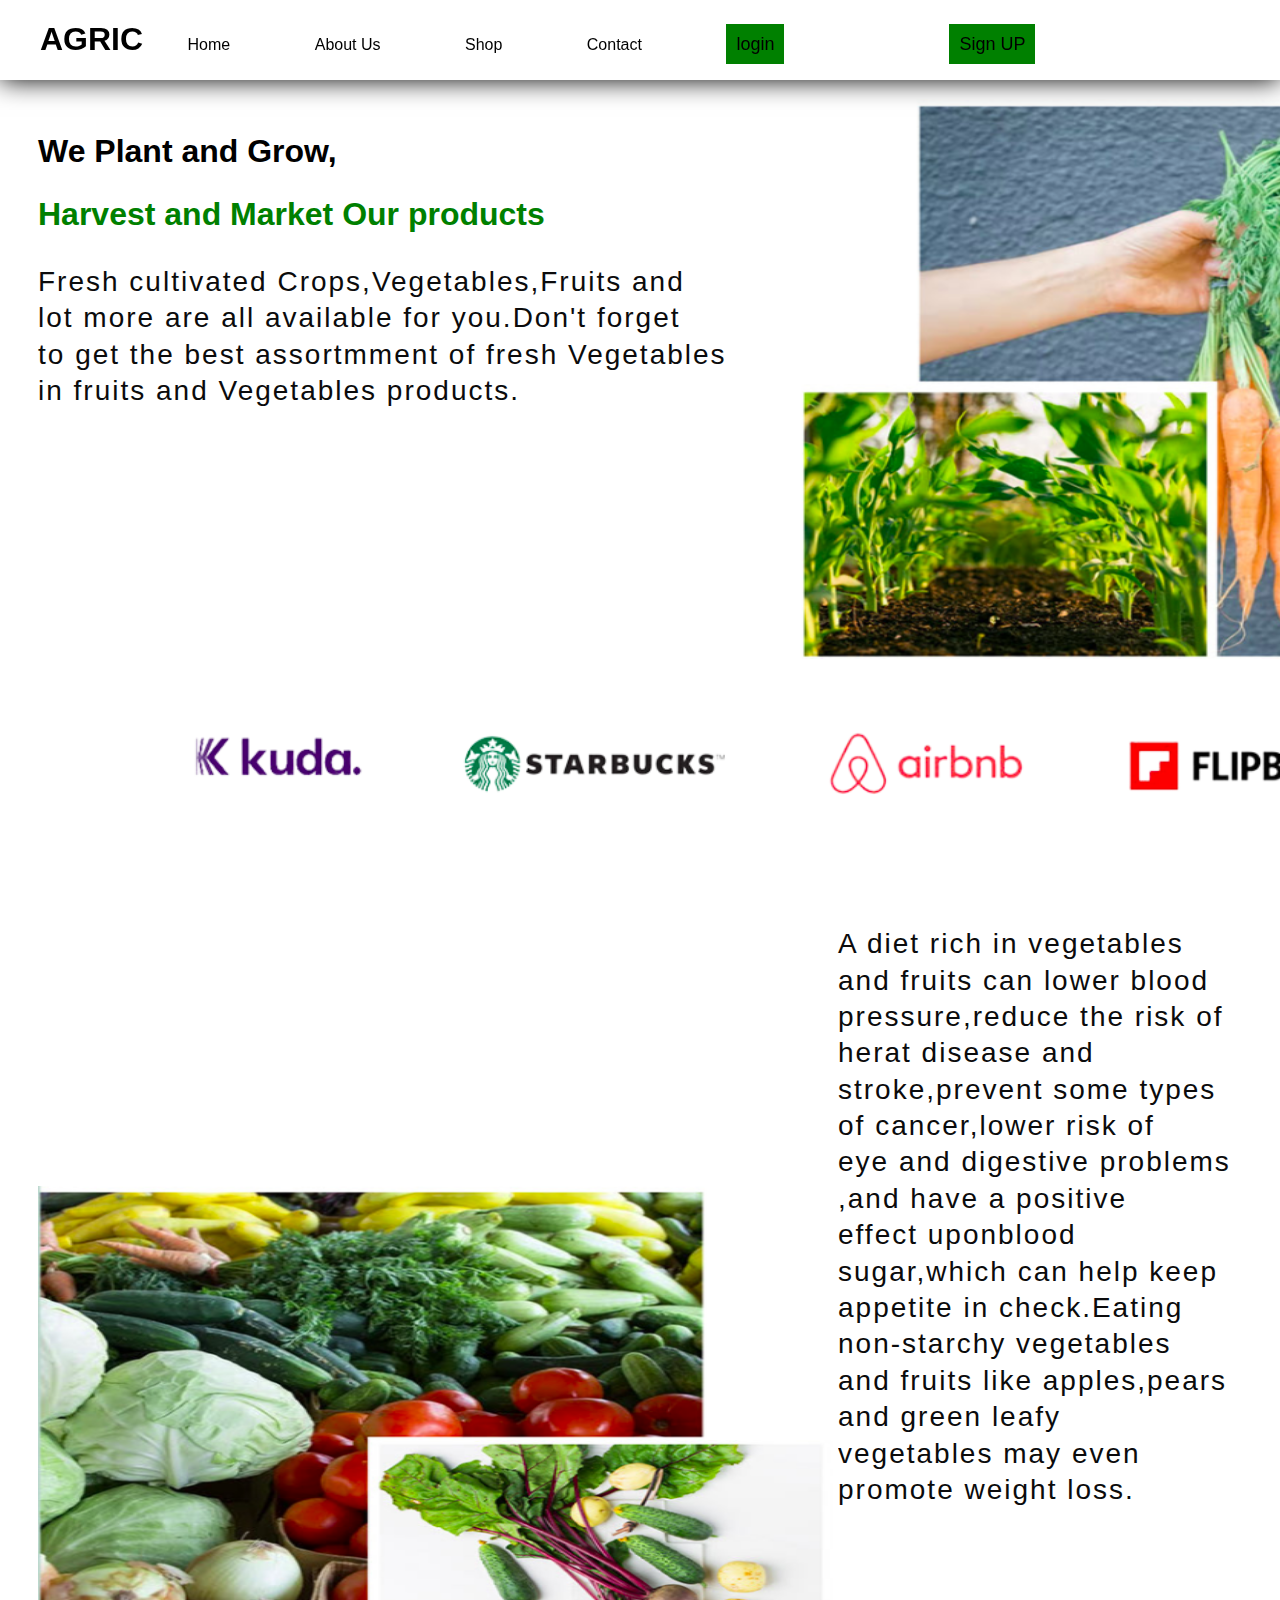
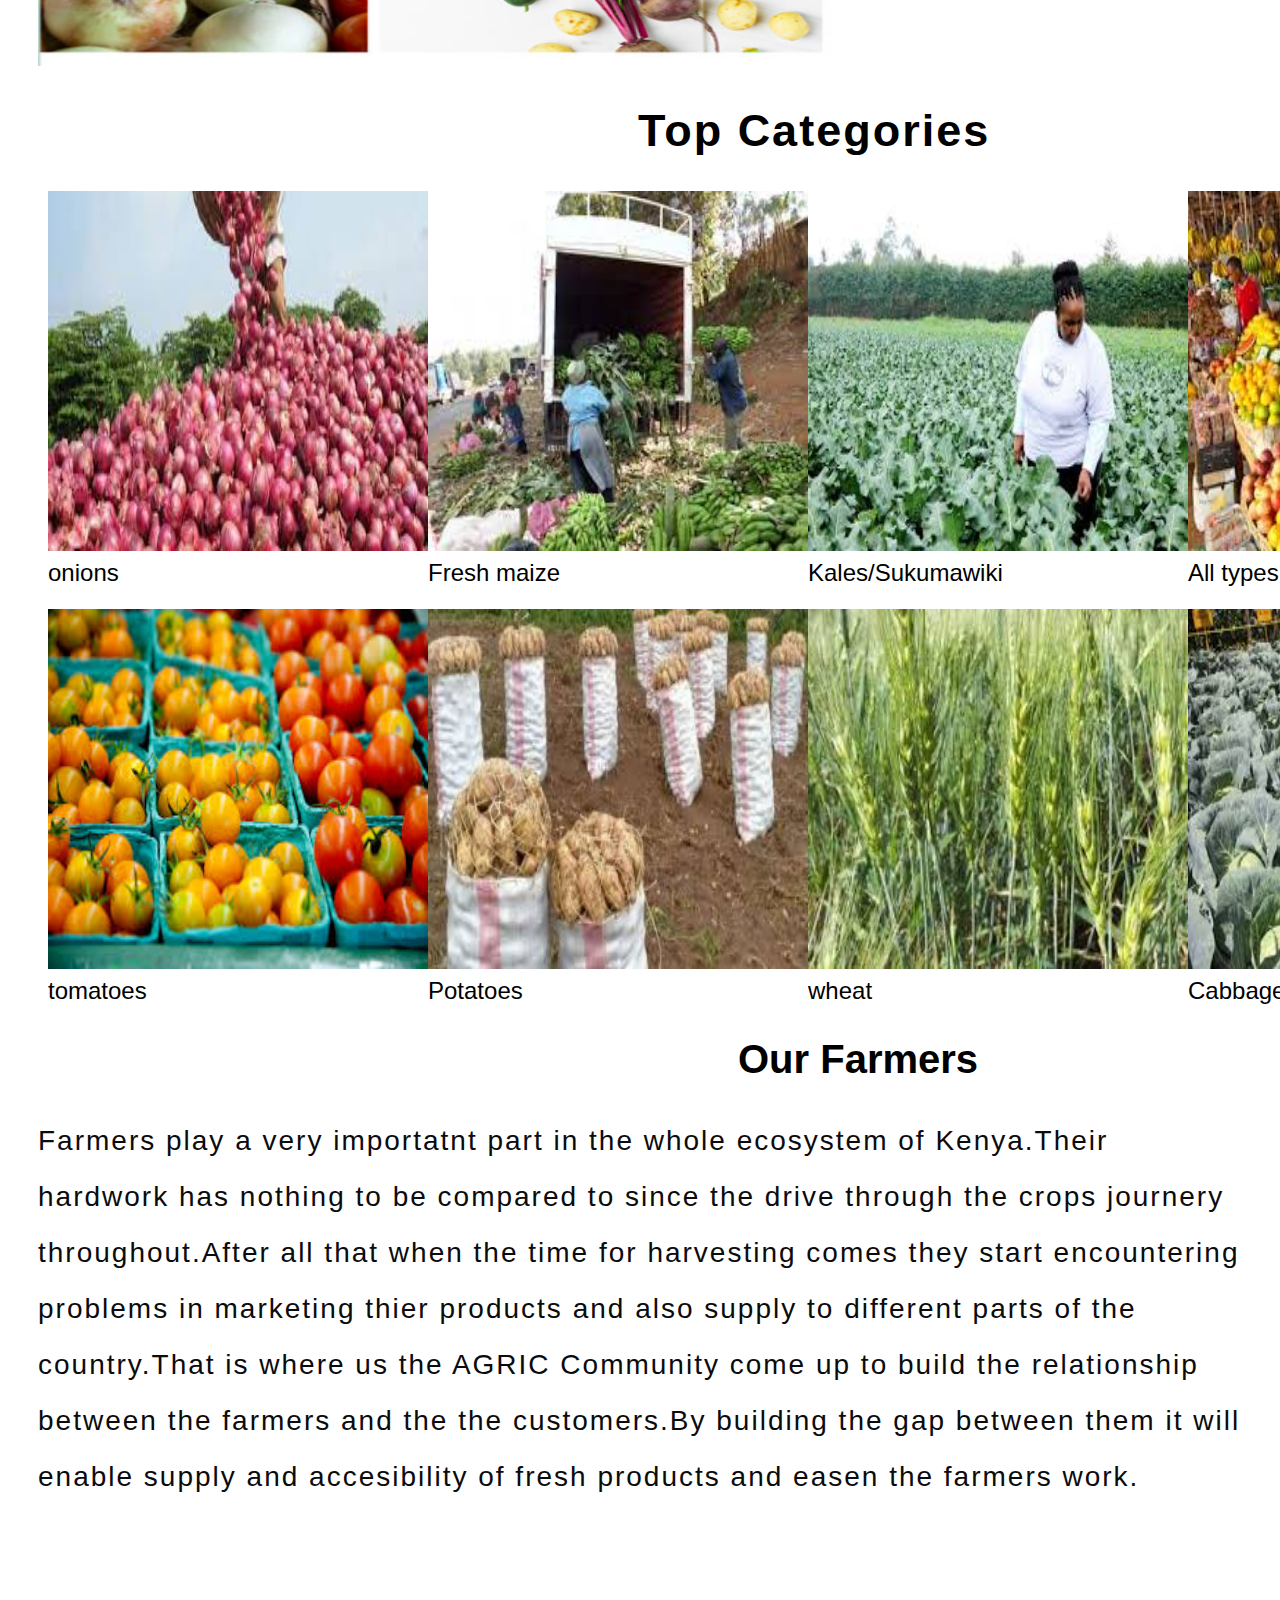
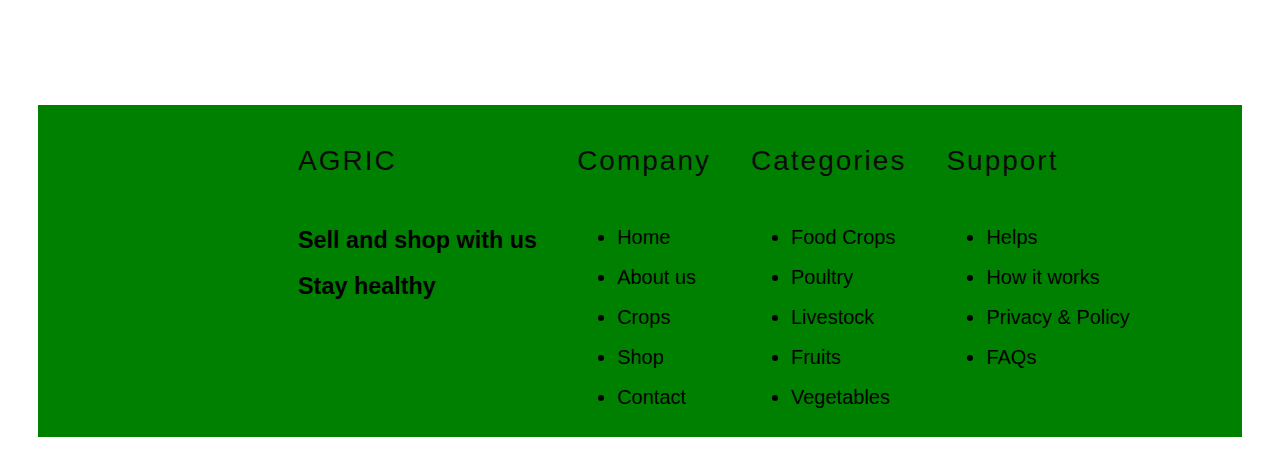
<file: index.html>
<!DOCTYPE html>
<html lang="en">
<head>
    <meta charset="UTF-8">
    <meta http-equiv="X-UA-Compatible" content="IE=edge">
    <meta name="viewport" content="width=device-width, initial-scale=1.0">
    <title>Agriculture</title>
    <link rel="stylesheet" href="index.css">
  <link rel="stylesheet" href="about.css">

</head>
<body>
    <header>
        <nav class="Navbar">
            <ul>
                <div class="logo">
                   <h1>AGRIC</h1>
                </div>
                
                <li><a href="index.html">Home</a></li>
                <li><a href="about.html">About Us</a></li>
                <li><a href="shop.html">Shop</a></li>
                <li><a href="contact.html">Contact</a></li>
                <div id="account">
                    <li id="logn"><a href="login.html">login</a><li>
                    <li id="sup"><a href="signup.html"> Sign UP</a><li>
                    </div>
                
             
            </ul>
            
        </nav>
    </header>
    <div class="sect1">
        <h1 class="content1">We Plant and Grow,</h1>
        <h1 class="content2"> <b> Harvest and  Market Our products </b> </h1>
        <p>Fresh cultivated Crops,Vegetables,Fruits and <br>lot more are all available for you.Don't forget<br>
        to get the best assortmment of fresh Vegetables <br>in fruits and Vegetables products.</p>
        <div id="button3">
            <button id="button3">Shop now</button >
        </div>
        <div id="img">
            <img src="pic1.png" alt="pic1"  width="800px" height="560px">

        </div>
    </div>
    <div id="float">
        <img src="float.png" alt="" width="1200px">
    </div>
        <div class="sec-2">
            <div class="content4">
                <p >A diet rich in vegetables and fruits can lower blood<br>pressure,reduce the risk of herat disease and <br>stroke,prevent some types of cancer,lower risk of <br>eye and digestive problems ,and have a positive<br> effect uponblood sugar,which can help keep<br>appetite in check.Eating non-starchy vegetables <br>and fruits like apples,pears and green leafy <br>vegetables may even promote weight loss.</p>
                <div id="button4">
                    <button class="btn4">Read More</button>
                </div>
            </div>
           <div class="pic2">
            <img src="/section2.png" width="800" height="480">

           </div>
    
        </div>
        <div class="sect3">
            <div id="categories">
                <h1 id="text">Top Categories</h1>
            </div>
            <div id="photos">
                <div id="pac1">
                <div id="one">
                <img src="onions.jpeg" alt="" width="380px" height="360px">
                <figcaption>onions</figcaption>
            </div>
             <div id="two">
                <img src="mai.jpeg" alt="" width="380px"  height="360px">
              <figcaption>Fresh maize</figcaption>
            </div>
            <div id="three">
                <img src="vegetables.jpeg" alt="" width="380px"  height="360px">
               <figcaption>Kales/Sukumawiki</figcaption>
            </div>
            <div id ="four">
                <img src="fruitsss.jpeg" alt="" width="380" height="360">
               <figcaption>All types of fruits</figcaption><br>
            </div>
        </div>
        <div id="pac2">

            <div id="five" >
                <img src="tomato.jpeg" alt="" width="380" height="360">
               <figcaption>tomatoes</figcaption>
            </div>
            <div id="six">
                <img src="viazi.jpeg" alt=""width="380"  height="360">
               <figcaption>Potatoes</figcaption>
            </div>
            <div id="seven">
                <img src="wheat.jpeg" alt="" width="380" height="360">
             <figcaption>wheat</figcaption>
            </div>
            <div id="eight">
                <img src="cabo.jpeg" alt="" width="380" height="360">
                <figcaption> Cabbages</figcaption>
            </div>
            </div>

        </div>
    </div>
    <div class="section4">
        <h1 id="hfarmers">Our Farmers</h1>
        <p id="p2">Farmers play a very importatnt  part in the whole ecosystem of Kenya.Their hardwork has nothing to be compared to since the  drive through the crops journery  throughout.After all that when the time for harvesting comes they start encountering problems in marketing thier products  and also supply to different parts of the country.That is where us  the AGRIC Community  come up to build the relationship between the farmers and the  the customers.By building the gap between them it will enable supply and accesibility of fresh products  and easen the farmers work.  </p>


    </div>
    <footer>
        <div id="last">
        <div id="log">
        <p>AGRIC</p>
        <h3>Sell and shop with us<br>Stay healthy</h3>
    </div>
    <div id="comp">
        <p>Company</p>
        <ul>
            <li>Home</li>
            <li>About us</li>
            <li>Crops</li>
            <li>Shop</li>
            <li>Contact</li>
        </ul>
    </div>
    <div id="catego">
      <p>Categories</p>
      <ul>
       <li>Food Crops</li>
       <li>Poultry</li>
       <li>Livestock</li>
       <li>Fruits</li>
       <li>Vegetables</li>
      </ul>
    </div>
    <div id="Support">
        <p>Support</p>
        <ul>
            <li>Helps</li>
            <li>How it works</li>
            <li>Privacy & Policy</li>
            <li>FAQs</li>
        </ul>
    </div>
  

    </div>
</div>

    </footer>
              
   
    
    
</body>
</html>
</file>
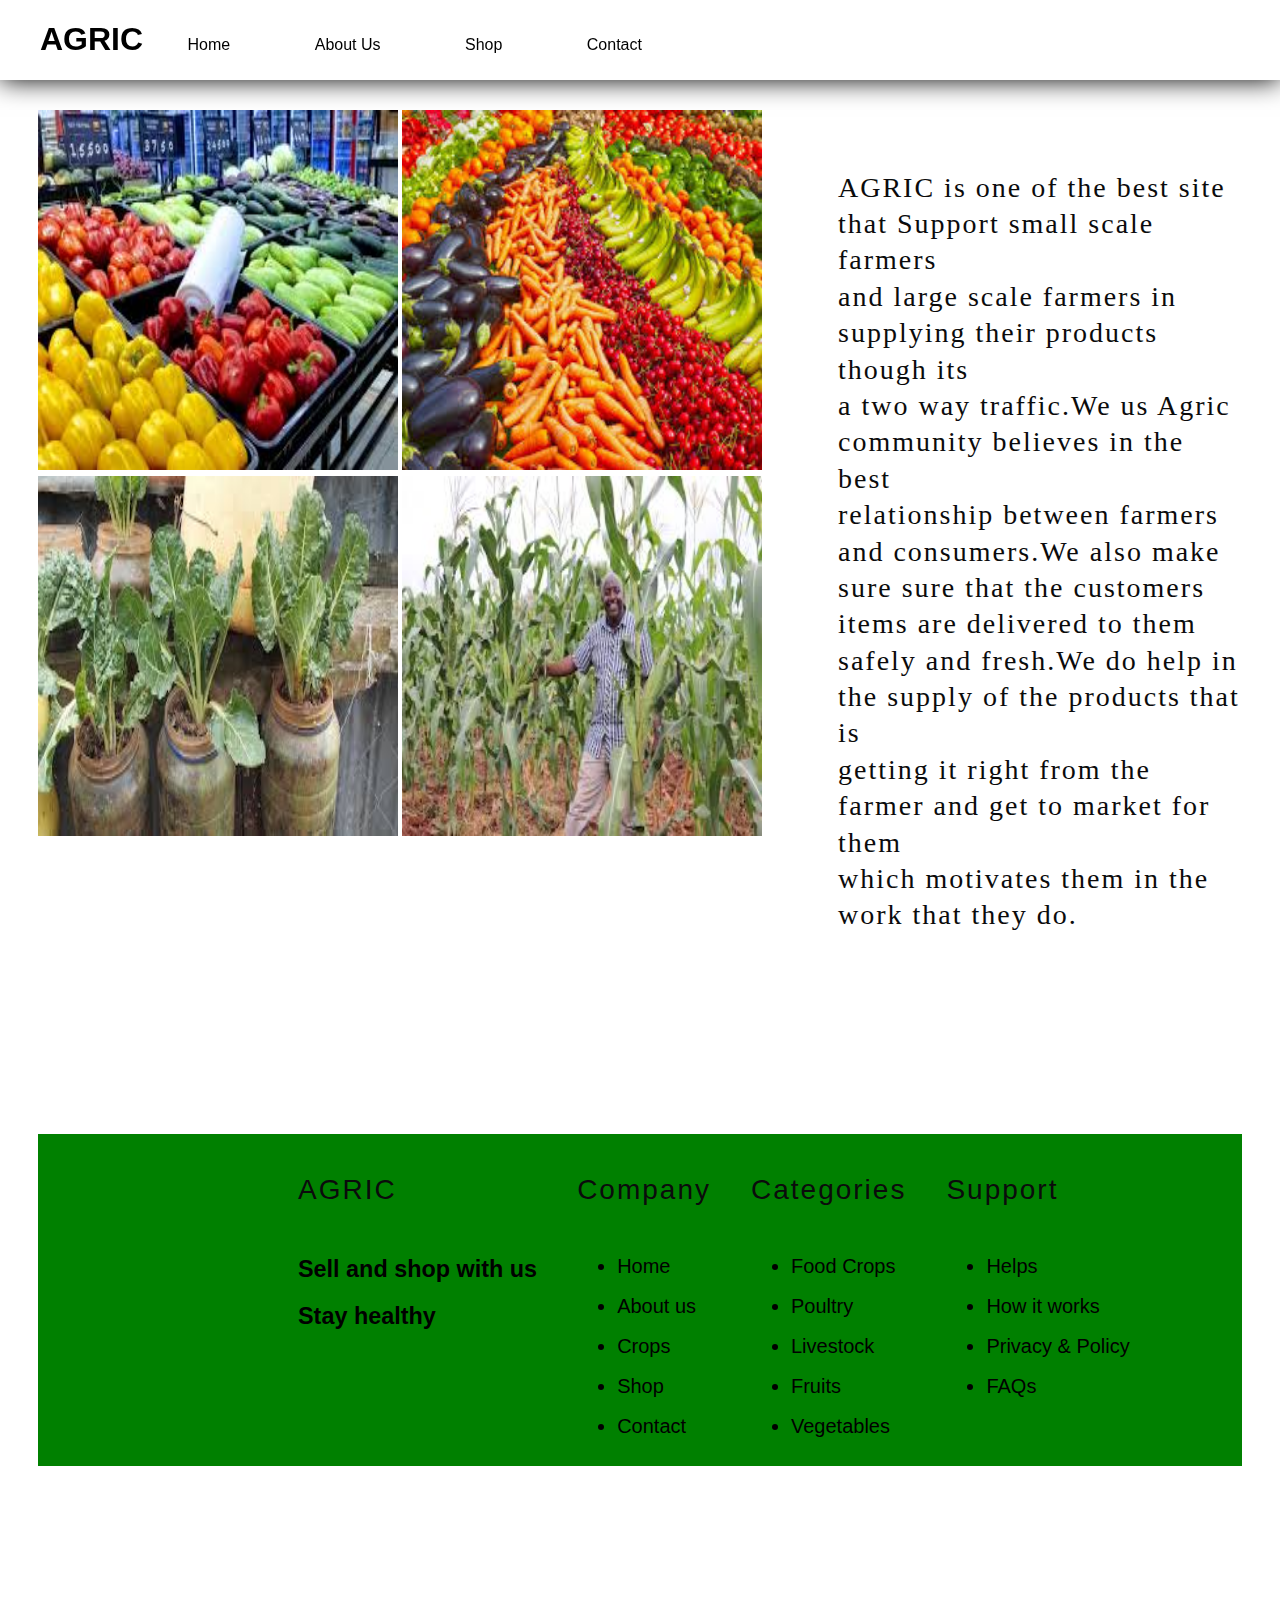
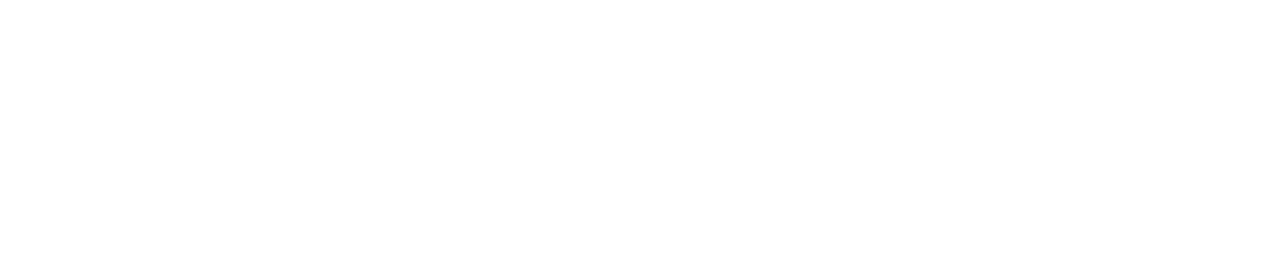
<file: about.html>
<!DOCTYPE html>
<html lang="en">
<head>
    <meta charset="UTF-8">
    <meta http-equiv="X-UA-Compatible" content="IE=edge">
    <meta name="viewport" content="width=device-width, initial-scale=1.0">
    <title>AGRICULTURAL</title>
    <link rel="stylesheet" href="index.css">
    <link rel="stylesheet" href="about.css">
</head>
<body>
    <header>
        <nav class="bar">
            <ul>
                <div class="log">
                   <h1>AGRIC</h1>
                </div>
                
                <li><a href="index.html">Home</a></li>
                <li><a href="about.html">About Us</a></li>
                <li><a href="shop.html">Shop</a></li>
                <li><a href="contact.html">Contact</a></li>
                <div class="Button2">
               <button  id="btn">Sign In</button>
               <button  id="lgn">Login</button>
            </div>
            </ul>
        </nav>
    </header>
<div id="vocs">
    <div id="voc1">
        <img src="pic.jpeg" alt="" width="360"  height="360">
        <img src="pic2.jpeg" alt="" width="360" height="360">  
    </div>  
   
    <div id="voc2">
        <img src="pic3.jpeg" alt="" width="360" height="360">
        <img src="farme.jpeg" alt="" width="360" height="360">

    </div>
</div>
    <div id="about">
        <p>AGRIC is one of the best site that Support small scale farmers <br>and large scale farmers in supplying their products though its<br> a two way traffic.We us Agric community believes in the best <br>relationship between farmers and consumers.We also make <br>
            sure sure that the customers items are delivered to them<br> safely and fresh.We do help in the supply of the products that is <br>getting it right from the farmer and get to market for them <br>which motivates them in the work that they do.
        </p>
    </div>
 <div id="butt">
    <button id="but">Read More</button>

 </div>
 <footer>
    <div id="last">
    <div id="log">
    <p>AGRIC</p>
    <h3>Sell and shop with us<br>Stay healthy</h3>
</div>
<div id="comp">
    <p>Company</p>
    <ul>
        <li>Home</li>
        <li>About us</li>
        <li>Crops</li>
        <li>Shop</li>
        <li>Contact</li>
    </ul>
</div>
<div id="catego">
  <p>Categories</p>
  <ul>
   <li>Food Crops</li>
   <li>Poultry</li>
   <li>Livestock</li>
   <li>Fruits</li>
   <li>Vegetables</li>
  </ul>
</div>
<div id="Support">
    <p>Support</p>
    <ul>
        <li>Helps</li>
        <li>How it works</li>
        <li>Privacy & Policy</li>
        <li>FAQs</li>
    </ul>
</div>

</div>

</footer>
          

    
</body>
</html>
</file>
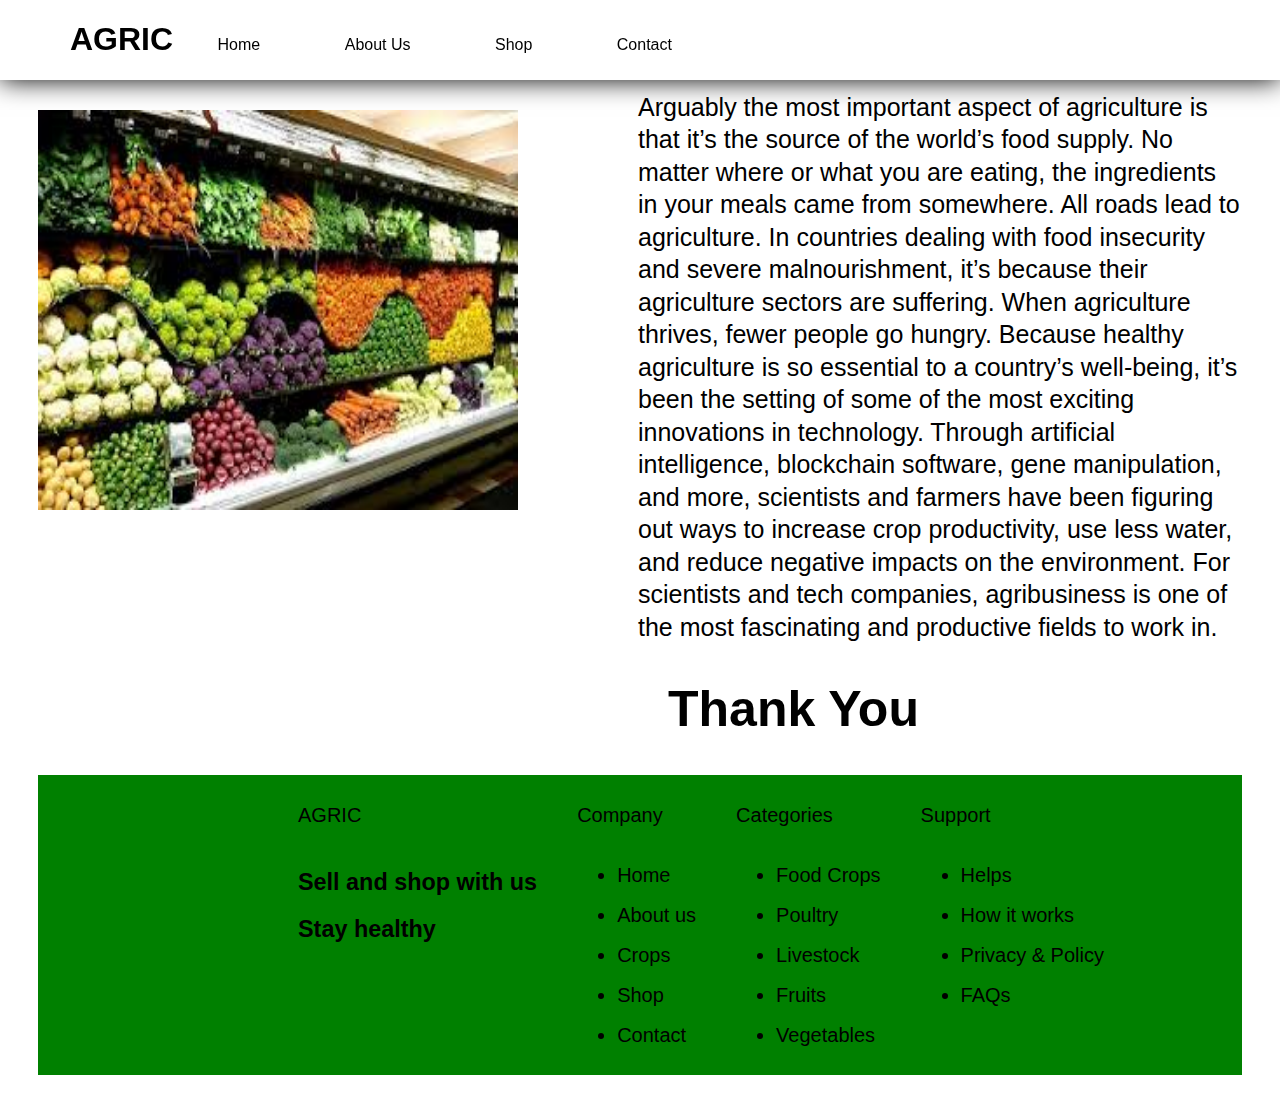
<file: contact.html>
<!DOCTYPE html>
<html lang="en">
<head>
    <meta charset="UTF-8">
    <meta http-equiv="X-UA-Compatible" content="IE=edge">
    <meta name="viewport" content="width=device-width, initial-scale=1.0">
    <title>AGRICULTURAL</title>
    <link rel="stylesheet" href="contact.css">
</head>
<body>
    <header>
        <nav class="Navbar">
            <ul>
                <div class="logo">
                   <h1>AGRIC</h1>
                </div>
                
                <li><a href="index.html">Home</a></li>
                <li><a href="about.html">About Us</a></li>
                <li><a href="shop.html">Shop</a></li>
                <li><a href="contact.html">Contact</a></li>
             
            </ul>
        </nav>
    </header>
    <div id="imglast">
    <img src="contact.jpeg" alt="" width="480px"  height="400">
</div>
<div id="text">
    <p>Arguably the most important aspect of agriculture is that it’s the source of the world’s food supply. No matter where or what you are eating, the ingredients in your meals came from somewhere. All roads lead to agriculture. In countries dealing with food insecurity and severe malnourishment, it’s because their agriculture sectors are suffering. When agriculture thrives, fewer people go hungry.
        Because healthy agriculture is so essential to a country’s well-being, it’s been the setting of some of the most exciting innovations in technology. Through artificial intelligence, blockchain software, gene manipulation, and more, scientists and farmers have been figuring out ways to increase crop productivity, use less water, and reduce negative impacts on the environment. For scientists and tech companies, agribusiness is one of the most fascinating and productive fields to work in.
    </p>
    <h1>Thank You </h1>

</div>
 
<footer>
    <div id="last">
    <div id="log">
    <p>AGRIC</p>
    <h3>Sell and shop with us<br>Stay healthy</h3>
</div>
<div id="comp">
    <p>Company</p>
    <ul>
        <li>Home</li>
        <li>About us</li>
        <li>Crops</li>
        <li>Shop</li>
        <li>Contact</li>
    </ul>
</div>
<div id="catego">
  <p>Categories</p>
  <ul>
   <li>Food Crops</li>
   <li>Poultry</li>
   <li>Livestock</li>
   <li>Fruits</li>
   <li>Vegetables</li>
  </ul>
</div>
<div id="Support">
    <p>Support</p>
    <ul>
        <li>Helps</li>
        <li>How it works</li>
        <li>Privacy & Policy</li>
        <li>FAQs</li>
    </ul>
</div>

</div>
</div>

</footer>
  
</body>
</html>
</file>
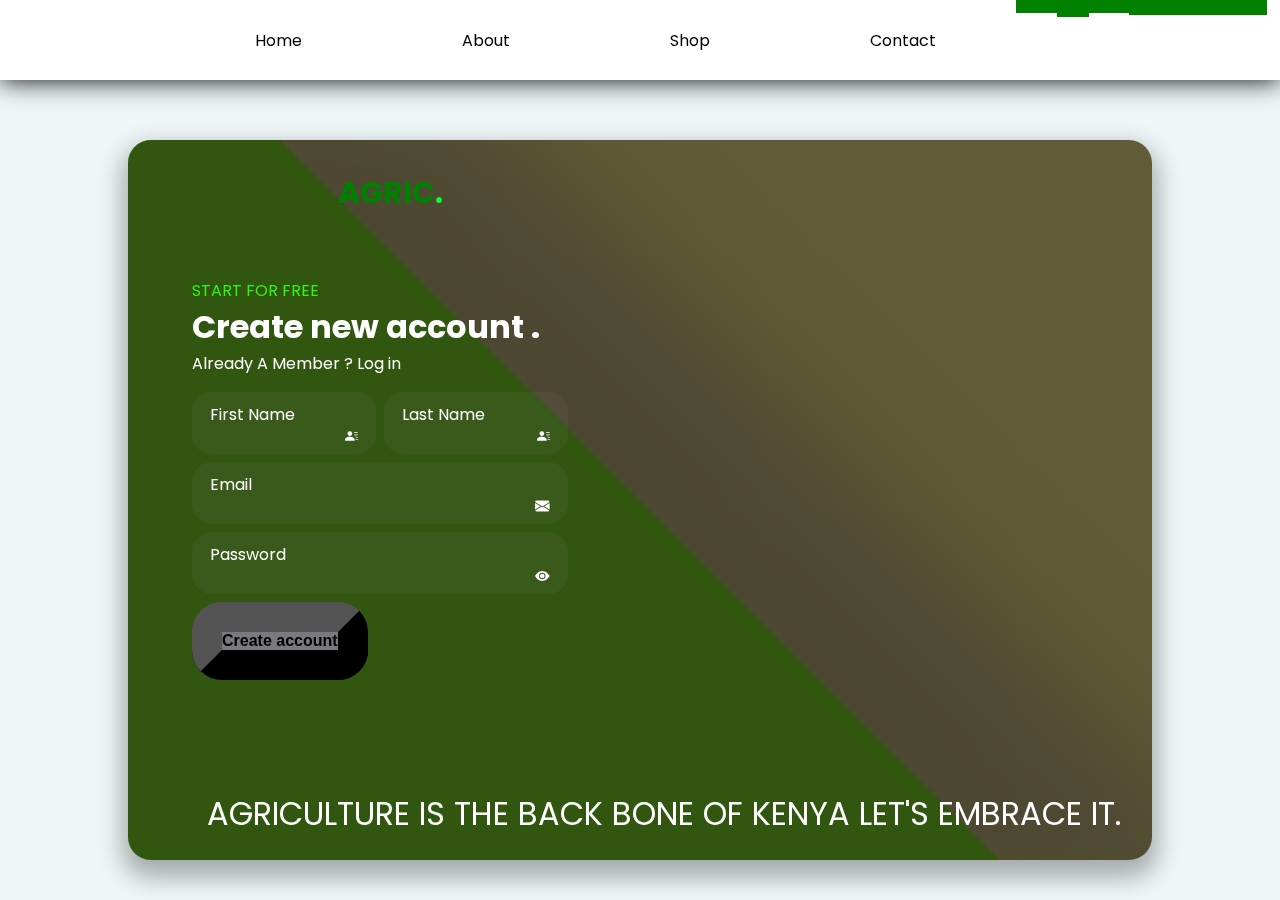
<file: login.html>
<!DOCTYPE html>
<html lang="en">
<head>
    <meta charset="UTF-8">
    <meta http-equiv="X-UA-Compatible" content="IE=edge">
    <meta name="viewport" content="width=device-width, initial-scale=1.0">
    <title>AGRICULTURAL</title>
</head>
<link rel="stylesheet" href="login.css">
<body>

    <header>
        <nav class="Navbar">
            <ul>
                <div class="logo">
                   <h1>AGRIC</h1>
                </div>
                
                <li><a href="index.html">Home</a></li>
                <li><a href="about.html">About</a></li>
                <li><a href="shop.html">Shop</a></li>
                <li><a href="contact.html">Contact</a></li>
                <div id="account">
                    <li id="logn"><a href="login.html">login</a><li>
                    <li id="sup"><a href="signup.html"> Sign UP</a><li>
                    </div>
                
             
            </ul>
            
        </nav>
    </header>
    <div id="container">
        <div id="nav">
            <ul>
                <li><span class="blue-logo"></span> AGRIC<span id="blue">.</span></li>
    
            </ul>
        </div>
        <div id="hero">
            <div class="text">
                <p id="gray">START FOR FREE</p>
                <h1>Create new account <span class="blue">.</span></h1>
                <p class="gray">Already A Member ? <span class="blue">Log in</span></p>
            </div>
            <div id="form">

                <div id="name">
                    <div id="input-icons">
                        <legend for="first">First Name</legend>
                        <div id="icon-center">
                            <input id="input" type="text" id="first">
                            <svg xmlns="http://www.w3.org/2000/svg" width="16" height="16" fill="currentColor"
                                id="bi bi-person-lines-fill" viewBox="0 0 16 16">
                                <path
                                    d="M6 8a3 3 0 1 0 0-6 3 3 0 0 0 0 6zm-5 6s-1 0-1-1 1-4 6-4 6 3 6 4-1 1-1 1H1zM11 3.5a.5.5 0 0 1 .5-.5h4a.5.5 0 0 1 0 1h-4a.5.5 0 0 1-.5-.5zm.5 2.5a.5.5 0 0 0 0 1h4a.5.5 0 0 0 0-1h-4zm2 3a.5.5 0 0 0 0 1h2a.5.5 0 0 0 0-1h-2zm0 3a.5.5 0 0 0 0 1h2a.5.5 0 0 0 0-1h-2z" />
                            </svg>
                        </div>
                    </div>
                    <div id="input-icons">
                        <legend for="last">Last Name</legend>
                        <div id="icon-center">
                            <input id="input" type="text" id="last">
                            <svg xmlns="http://www.w3.org/2000/svg" width="16" height="16" fill="currentColor"
                                id="bi bi-person-lines-fill" viewBox="0 0 16 16">
                                <path
                                    d="M6 8a3 3 0 1 0 0-6 3 3 0 0 0 0 6zm-5 6s-1 0-1-1 1-4 6-4 6 3 6 4-1 1-1 1H1zM11 3.5a.5.5 0 0 1 .5-.5h4a.5.5 0 0 1 0 1h-4a.5.5 0 0 1-.5-.5zm.5 2.5a.5.5 0 0 0 0 1h4a.5.5 0 0 0 0-1h-4zm2 3a.5.5 0 0 0 0 1h2a.5.5 0 0 0 0-1h-2zm0 3a.5.5 0 0 0 0 1h2a.5.5 0 0 0 0-1h-2z" />
                            </svg>
                        </div>
                    </div>
                </div>

                <div id="id">
                    <div id="input-icons">
                        <legend for="email">Email</legend>
                        <div id="icon-center">
                            <input id="input" type="email" id="email">
                            <svg xmlns="http://www.w3.org/2000/svg" width="16" height="16" fill="currentColor"
                                id="bi bi-envelope-fill" viewBox="0 0 16 16">
                                <path
                                    d="M.05 3.555A2 2 0 0 1 2 2h12a2 2 0 0 1 1.95 1.555L8 8.414.05 3.555ZM0 4.697v7.104l5.803-3.558L0 4.697ZM6.761 8.83l-6.57 4.027A2 2 0 0 0 2 14h12a2 2 0 0 0 1.808-1.144l-6.57-4.027L8 9.586l-1.239-.757Zm3.436-.586L16 11.801V4.697l-5.803 3.546Z" />
                            </svg>
                        </div>
                    </div>
                    <div id="input-icons">
                        <legend for="password">Password</legend>
                        <div id="icon-center">
                            <input id="input" type="password" id="password">
                            <svg xmlns="http://www.w3.org/2000/svg" width="16" height="16" fill="currentColor"
                                id="bi bi-eye-fill" viewBox="0 0 16 16">
                                <path d="M10.5 8a2.5 2.5 0 1 1-5 0 2.5 2.5 0 0 1 5 0z" />
                                <path
                                    d="M0 8s3-5.5 8-5.5S16 8 16 8s-3 5.5-8 5.5S0 8 0 8zm8 3.5a3.5 3.5 0 1 0 0-7 3.5 3.5 0 0 0 0 7z" />
                            </svg>
                        </div>
                    </div>
                </div>

                <div id="buttons">
                    
                    <button id="crt">Create account</button>
                        
                </div>
            </div>
        </div>
        <div id="footer">
            AGRICULTURE IS THE BACK BONE OF KENYA 
            LET'S EMBRACE IT.
        </div>
    </div>
    
</body>
</html>
</file>
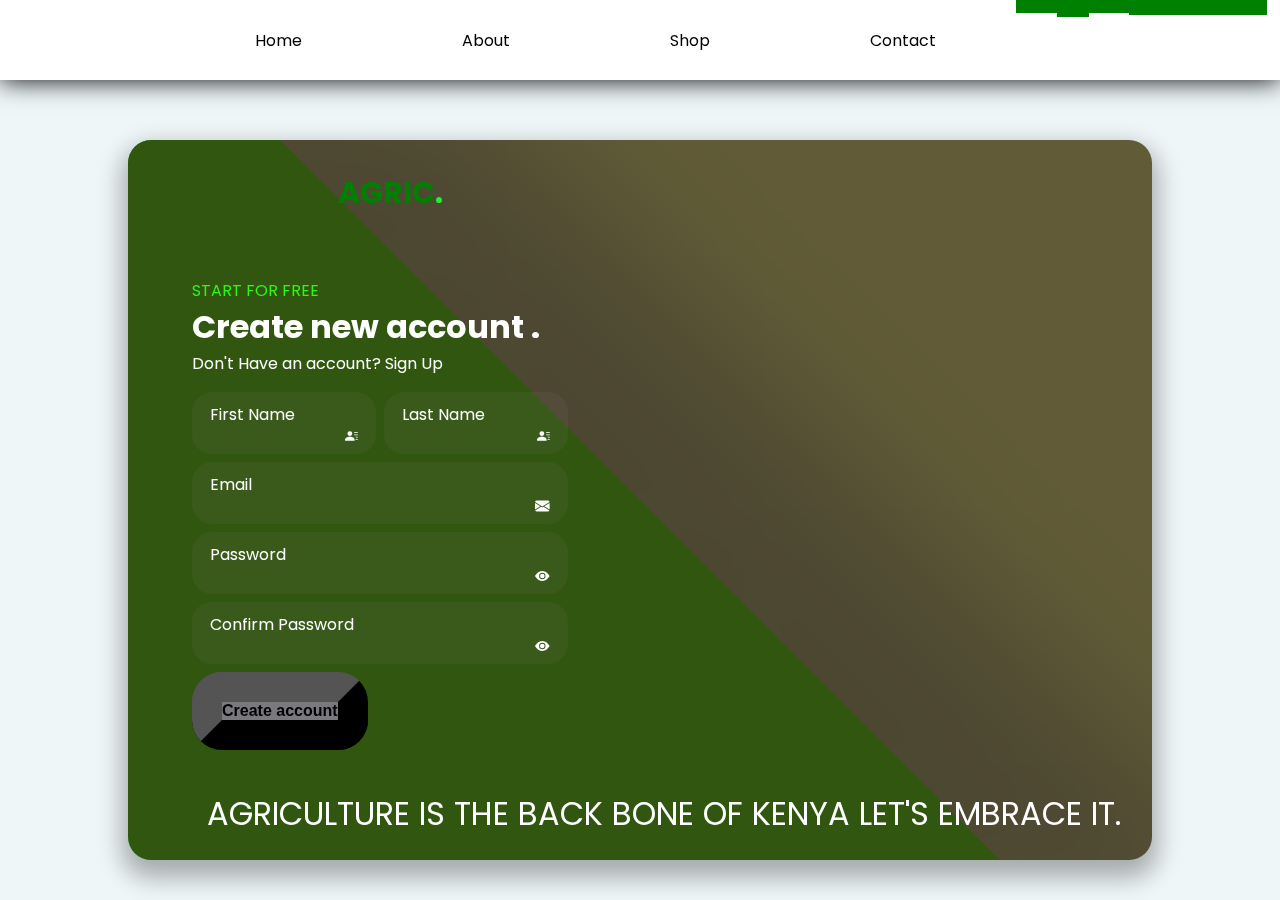
<file: signup.html>
<!DOCTYPE html>
<html lang="en">
<head>
    <meta charset="UTF-8">
    <meta http-equiv="X-UA-Compatible" content="IE=edge">
    <meta name="viewport" content="width=device-width, initial-scale=1.0">
    <title>AGRICULTURAL</title>
</head>
<link rel="stylesheet" href="login.css">
<body>

    <header>
        <nav class="Navbar">
            <ul>
                <div class="logo">
                   <h1>AGRIC</h1>
                </div>
                
                <li><a href="index.html">Home</a></li>
                <li><a href="about.html">About</a></li>
                <li><a href="shop.html">Shop</a></li>
                <li><a href="contact.html">Contact</a></li>
                <div id="account">
                    <li id="logn"><a href="login.html">login</a><li>
                    <li id="sup"><a href="signup.html"> Sign UP</a><li>
                    </div>
                
             
            </ul>
            
        </nav>
    </header>
    <div id="container">
        <div id="nav">
            <ul>
                <li><span class="blue-logo"></span> AGRIC<span id="blue">.</span></li>
    
            </ul>
        </div>
        <div id="hero">
            <div class="text">
                <p id="gray">START FOR FREE</p>
                <h1>Create new account <span class="blue">.</span></h1>
                <p class="gray">Don't Have an account? <span class="blue">Sign Up</span></p>
            </div>
            <div id="form">

                <div id="name">
                    <div id="input-icons">
                        <legend for="first">First Name</legend>
                        <div id="icon-center">
                            <input id="input" type="text" id="first">
                            <svg xmlns="http://www.w3.org/2000/svg" width="16" height="16" fill="currentColor"
                                id="bi bi-person-lines-fill" viewBox="0 0 16 16">
                                <path
                                    d="M6 8a3 3 0 1 0 0-6 3 3 0 0 0 0 6zm-5 6s-1 0-1-1 1-4 6-4 6 3 6 4-1 1-1 1H1zM11 3.5a.5.5 0 0 1 .5-.5h4a.5.5 0 0 1 0 1h-4a.5.5 0 0 1-.5-.5zm.5 2.5a.5.5 0 0 0 0 1h4a.5.5 0 0 0 0-1h-4zm2 3a.5.5 0 0 0 0 1h2a.5.5 0 0 0 0-1h-2zm0 3a.5.5 0 0 0 0 1h2a.5.5 0 0 0 0-1h-2z" />
                            </svg>
                        </div>
                    </div>
                    <div id="input-icons">
                        <legend for="last">Last Name</legend>
                        <div id="icon-center">
                            <input id="input" type="text" id="last">
                            <svg xmlns="http://www.w3.org/2000/svg" width="16" height="16" fill="currentColor"
                                id="bi bi-person-lines-fill" viewBox="0 0 16 16">
                                <path
                                    d="M6 8a3 3 0 1 0 0-6 3 3 0 0 0 0 6zm-5 6s-1 0-1-1 1-4 6-4 6 3 6 4-1 1-1 1H1zM11 3.5a.5.5 0 0 1 .5-.5h4a.5.5 0 0 1 0 1h-4a.5.5 0 0 1-.5-.5zm.5 2.5a.5.5 0 0 0 0 1h4a.5.5 0 0 0 0-1h-4zm2 3a.5.5 0 0 0 0 1h2a.5.5 0 0 0 0-1h-2zm0 3a.5.5 0 0 0 0 1h2a.5.5 0 0 0 0-1h-2z" />
                            </svg>
                        </div>
                    </div>
                </div>

                <div id="id">
                    <div id="input-icons">
                        <legend for="email">Email</legend>
                        <div id="icon-center">
                            <input id="input" type="email" id="email">
                            <svg xmlns="http://www.w3.org/2000/svg" width="16" height="16" fill="currentColor"
                                id="bi bi-envelope-fill" viewBox="0 0 16 16">
                                <path
                                    d="M.05 3.555A2 2 0 0 1 2 2h12a2 2 0 0 1 1.95 1.555L8 8.414.05 3.555ZM0 4.697v7.104l5.803-3.558L0 4.697ZM6.761 8.83l-6.57 4.027A2 2 0 0 0 2 14h12a2 2 0 0 0 1.808-1.144l-6.57-4.027L8 9.586l-1.239-.757Zm3.436-.586L16 11.801V4.697l-5.803 3.546Z" />
                            </svg>
                        </div>
                    </div>
                    <div id="input-icons">
                        <legend for="password">Password</legend>
                        <div id="icon-center">
                            <input id="input" type="password" id="password">
                            <svg xmlns="http://www.w3.org/2000/svg" width="16" height="16" fill="currentColor"
                                id="bi bi-eye-fill" viewBox="0 0 16 16">
                                <path d="M10.5 8a2.5 2.5 0 1 1-5 0 2.5 2.5 0 0 1 5 0z" />
                                <path
                                    d="M0 8s3-5.5 8-5.5S16 8 16 8s-3 5.5-8 5.5S0 8 0 8zm8 3.5a3.5 3.5 0 1 0 0-7 3.5 3.5 0 0 0 0 7z" />
                            </svg>
                        </div>
                    </div>
                    <div id="input-icons">
                        <legend for="password">Confirm Password</legend>
                        <div id="icon-center">
                            <input id="input" type="password" id="password">
                            <svg xmlns="http://www.w3.org/2000/svg" width="16" height="16" fill="currentColor"
                                id="bi bi-eye-fill" viewBox="0 0 16 16">
                                <path d="M10.5 8a2.5 2.5 0 1 1-5 0 2.5 2.5 0 0 1 5 0z" />
                                <path
                                    d="M0 8s3-5.5 8-5.5S16 8 16 8s-3 5.5-8 5.5S0 8 0 8zm8 3.5a3.5 3.5 0 1 0 0-7 3.5 3.5 0 0 0 0 7z" />
                            </svg>
                        </div>
                    </div>
                </div>

                <div id="buttons">
                    
                    <button id="crt">Create account</button>
                        
                </div>
            </div>
        </div>
        <div id="footer">
            AGRICULTURE IS THE BACK BONE OF KENYA 
            LET'S EMBRACE IT.
        </div>
    </div>
    
</body>
</html>
</file>
<file: index.css>
body{
    background-color: white;
    background-size: cover;
    font-family: "acumin-pro","Acumin Pro","Helvetica Neue",Helvetica,Arial,sans-serif;
    margin-top: 80px;
    line-height: 1.3;
    padding: 30px;
}
header img{
    height: 80px;
    margin-left: 40px;
}
main {
    color: white;
}

header {
    background-color: white;
    position: fixed;
    top: 0;
    left: 0;
    right: 0;
    height: 80px;
    display: flex;
    text-size-adjust: 50px;
    align-items: center;
    box-shadow: 0 0 25px 0 black;
}

header * {
    display: inline;
}

header li {
    margin: 40px;
    
}
header li a {
    color: black;
    text-decoration:none
     
 }
 #account{
    color:white;
    text-align: center;
    text-decoration: none;
    font-size: 18px;
    line-height: 2px;
}

#logn{
    border: solid  10px   green;
    /* border-width: 20px ; */
    background-color: green;
    border-radius: 0px;
} 

#sup{
    border: solid  10px   green;
    /* border-width: 20px ; */
    background-color: green;
    border-radius: 0px;
} 
#logn:focus
#logn:hover { 
  background-color: #0077ff;
  color: #e0efff;
  
}
sect1 h1{
    font-size: 96px;
    font-weight: bold;
}

sect1 h1{
    color: rgb(71, 82, 71);
    font-size: 76px;
    letter-spacing: 5px;
    line-height: 12px;

}
.content2{
    color: green;
    size: 34px;
}
p{
    letter-spacing: 2px;
    font-size: 28px;
    line-height: -34px;
    color: rgb(11, 11, 12);
    
}
#button3{
    font-size: 16px;
    letter-spacing: 1px;
    color: rgb(12, 11, 11);
    padding: 13px 40px;
    margin: auto;
    text-align: center;
    display: inline-block;
    text-decoration: none;
    border-radius: 30px;
    width: max-content;

}
#img img{
    
    margin-left: 690px;
    margin-top: -370px;
}
#float{
    margin-left: 150px;
    margin-top: 50px;
}
.content4{
    margin-left: 800px;
}
.pic2{
    margin-top: -350px;
}
.btn4{
    font-size: 16px;
    letter-spacing: 1px;
    color: rgb(12, 11, 11);
    padding: 13px 40px;
    margin: auto;
    text-align: center;
    display: inline-block;
    text-decoration: none;
    border-radius: 30px;
    width: max-content;
}
#text{
    margin-left: 600px;
    letter-spacing: 2px;
    font-size: 45px;
}
#photos{
    margin-left: 10px;
    -ms-flex-item-align: start;
    margin-right: 5px;
}
#pac1{
    display: flex;
}
#pac2{
    display: flex;
}
figcaption{
    font-size: 24px;
    font-family: 'Lucida Sans', 'Lucida Sans Regular', 'Lucida Grande', 'Lucida Sans Unicode', Geneva, Verdana, sans-serif;
}
#hfarmers{
    margin-left:700px;
    font-size: 40px;
}
#p2{
    line-height: 2;
    letter-spacing: 2px;
    font-family:'Gill Sans', 'Gill Sans MT', Calibri, 'Trebuchet MS', sans-serif
}
#last{
    background-color: green;
    display: flex;
    margin-left: 0px;
    align-self:center;
    line-height: 2;
    font-size: 20px;

}
#log{
    margin-left: 260px;
    font-weight: lighter;
}
#comp{
    margin-left: 40px;
}
#catego{
    margin-left: 40px;
}
#Support{
    margin-left: 40px;

}
label {
    position: absolute;
    left: 1em;
    top: 280%;
    margin-top: -8px;
    color: #fff;
    text-transform: capitalize;
    transform-origin: left center;
    transition: transform 0.25s ease-out, color 0.25s ease-out;
  }
  
  button {
    position: absolute;
    right: 0;
    width: 120px;
    height: 100%;
    border: 0;
    border-radius: 4px;
    font-size: 1em;
    background: #0379f7;
    color: #050608;
    cursor: pointer;
    opacity: 0;
    outline: none;
    transition: opacity 0.35s ease-out, width 0.5s ease-out;
  }
  
  button.is-active {
    background: #d5e40b;
    color: #fff;
  }
  
  button.is-done {
    width: 100%;
    opacity: 1;
  }
  
  
 #box{
    background-color: #0077ff;
    border-radius: solid 200px;
    
}
/* label{
    border-radius: 30px;
}  */
</file>
<file: about.css>
body{
    background-color: white;
    background-size: cover;
    font-family: "acumin-pro","Acumin Pro","Helvetica Neue",Helvetica,Arial,sans-serif;
    margin-top: 80px;
    line-height: 1.3;
    padding: 30px;
}
header img{
    height: 80px;
    margin-left: 40px;
}
main {
    color: white;
}

header {
    background-color: white;
    position: fixed;
    top: 0;
    left: 0;
    right: 0;
    height: 80px;
    display: flex;
    text-size-adjust: 50px;
    align-items: center;
    box-shadow: 0 0 25px 0 black;
}

header * {
    display: inline;
}

header li {
    margin: 40px;
    
}
header li a {
    color: black;
    text-decoration:none"
}
#btn{

    font-size: 16px;
    letter-spacing: 2px;
    font-weight: bold;
    background-color: rgb(57, 230, 71);
    color: #fff;
    padding: 13px 40px;
    margin: auto;
    text-align: center;
    display: inline-block;
    text-decoration: none;
    border-radius: 30px;
    width: max-content;
    

 }
#lgn{
    font-size: 16px;
    letter-spacing: 1px;
    font-weight: bold;
    background-color: rgb(210, 223, 29);
    color: #fff;
    padding: 13px 40px;
    margin: auto;
    text-align: center;
    display: inline-block;
    text-decoration: none;
    border-radius: 30px;
    width: max-content;


}
#about{
    margin-left: 800px;
    font-family: 'Times New Roman', Times, serif;
    margin-top: -700px
}
#but{
    margin: left 200px;
    background-color: blue;
    margin-right: 300px;
    font-size: medium;
    border-radius: 30px;
    box-sizing: content-box;

}
#last{
    background-color: green;
    box-sizing: border-box;
    display: flex;
    margin-top: 200px;
    margin-left: 0px;
    align-self:center;
    line-height: 2;
    font-size: 20px;

}
#log{
    margin-left: 260px;
    font-weight: lighter;
}
#comp{
    margin-left: 40px;
}
#catego{
    margin-left: 40px;
}
#Support{
    margin-left: 40px;

}
</file>
<file: contact.css>
body{
    background-color: white;
    background-size: cover;
    font-family: "acumin-pro","Acumin Pro","Helvetica Neue",Helvetica,Arial,sans-serif;
    margin-top: 80px;
    line-height: 1.3;
    padding: 30px;
}
header img{
    height: 80px;
    margin-left: 40px;
}
main {
    color: white;
}

header {
    background-color: white;
    position: fixed;
    top: 0;
    left: 0;
    right: 0;
    height: 80px;
    display: flex;
    text-size-adjust: 50px;
    align-items: center;
    box-shadow: 0 0 25px 0 black;
}

header * {
    display: inline;
}

header li {
    margin: 40px;
    
}
header li a {
    color: black;
    text-decoration:none
     
 }
#text{
    margin-left: 600px;
    font-size: 25px;
    margin-top: -450px;


 }
 h1{




    margin-left: 30px;
 }
 #last{
    background-color: green;
    box-sizing: border-box;
    display: flex;
    margin-top: 30px;
    margin-left: 0px;
    align-self:center;
    line-height: 2;
    font-size: 20px;

}
#log{
    margin-left: 260px;
    font-weight: lighter;
}
#comp{
    margin-left: 40px;
}
#catego{
    margin-left: 40px;
}
#Support{
    margin-left: 40px;

}
button{
    background-color: green;
    font-size: 20px;
}
</file>
<file: login.css>
@import url("https://fonts.googleapis.com/css2?family=Poppins&display=swap");

* {
  margin: 0;
  padding: 0;
}

body {
  font-family: "Poppins", sans-serif;
  background-color: rgb(238, 246, 247);
  display: flex;
  justify-content: center;
  align-items: center;
  width: 100%;
  height: 100vh;
  color: white;
}
header {
    background-color: white;
    position: fixed;
    top: 0;
    left: 0;
    right: 0;
    height: 80px;
    display: flex;
    text-size-adjust: 50px;
    align-items: center;
    box-shadow: 0 0 25px 0 black;
}

header * {
    display: inline;
}

header li {
    margin: 40px;
    
}
header li a {
    color: black;
    text-decoration:none
     
 }
 #account{
    color:white;
    text-align: center;
    text-decoration: none;
    font-size: 18px;
    line-height: 2px;
}

#logn{
    border: solid  10px   green;
    background-color: green;
    border-radius: 0px;
} 

#sup{
    border: solid  10px   green;
    /* border-width: 20px ; */
    background-color: green;
    border-radius: 0px;
} 
#logn:focus
#logn:hover { 
  background-color: #0077ff;
  color: #e0efff;
  
}
#nav{
    font-size: 30px;
    font-weight: bold;
    color: green;
}

#container {
  min-width: 80%;
  min-height: 80%;
  margin-top: 100px;
  border-radius: 23px;
  box-shadow: 0px 12px 24px 6px rgba(0, 0, 0, 0.3);
  overflow: hidden;
  background-color: rgba(61, 53, 6, 0.8);
  position: relative;
}

#container::after {
  content: "";
  position: absolute;
  top: 0;
  left: -50%;
  width: 100%;
  height: 100%;
  background-color: rgb(4, 221, 58);
  box-shadow: 10em 0 7em 5em rgb(140, 147, 223);
  transform: skew(45deg); 
  z-index: -1;
}

#container::before {
  content: "";
  background: url("https://images.pexels.com/photos/2559941/pexels-photo-2559941.jpeg") center center/cover no-repeat;
  filter: hue-rotate(15deg);
  position: absolute;
  width: 100%;
  height: 100%;
  z-index: -1;
}

ul {
  display: flex;
  margin-left: 2em;
}

li {
  list-style: none;
  padding-top: 1em;
  padding-bottom: 1em;
  padding-left: 5em;
  position: relative;
}

#blue {
  color: rgb(24, 245, 43);
  cursor: pointer;
}

#gray {
  color: rgb(47, 247, 20);
}

#blue-logo {
  width: 23px;
  height: 23px;
  border-radius: 50%;
  background-color: rgb(0, 128, 255);
  cursor: pointer;
  position: absolute;
  left: 20%;
}

#hero {
  padding-top: 2em;
  padding-left: 4em;
}

#legend {
  color: rgb(173, 18, 18);
  font-size: 12px;
}

#form {
  width: 40%;
  margin-top: 1em;
}

#input-icons {
  background-color: rgba(128, 128, 128, 0.1);
  padding: 8px 1em;
  margin-bottom: 0.5em;
  margin-right: 0.5em;
  border-radius: 20px;
  position: relative;
  border: 2px solid transparent;
}

#input-icons:hover {
  border: 2px solid rgb(0, 128, 255);
}

#icon-center {
  display: flex;
  justify-content: space-between;
  align-items: center;
}

#name {
  display: flex;
}

#id {
  width: 100%;
}

#input {
  background-color: transparent;
  border: none;
  outline: none;
  font-size: 15px;
  color: white;
  width: 100%;
  margin-right: 1em;
}

#footer {
  position: absolute;
  right: 3%;
  bottom: 3%;
  font-size: 2em;
  cursor: pointer;
}

#buttons {

  border-radius: 50px;
  font-size: 18px;
  cursor: pointer;
}
#crt{
    background-color: rgb(121, 121, 126);
    border-radius: 30px;
    font-weight: bold;
    font-size:16px;
    border-width: 30px;
}

/* @media only screen and (max-width: 900px) {
  #form {
    width: 90%;
  } */
/* 
  li {
    padding-left: 1em;
  }

  #blue-logo {
    left: -10%;
  }

  #container::after {
    width: 180vw;
    left: -150%;
  } */
/* 
  #btn {
    padding: 0.5em 1em;
    font-size: 0.95em;
  }

#hero {
    padding: 1em 1em;
    margin: auto;
  }

  #form {
    margin: 1em auto;
  }
</file>
